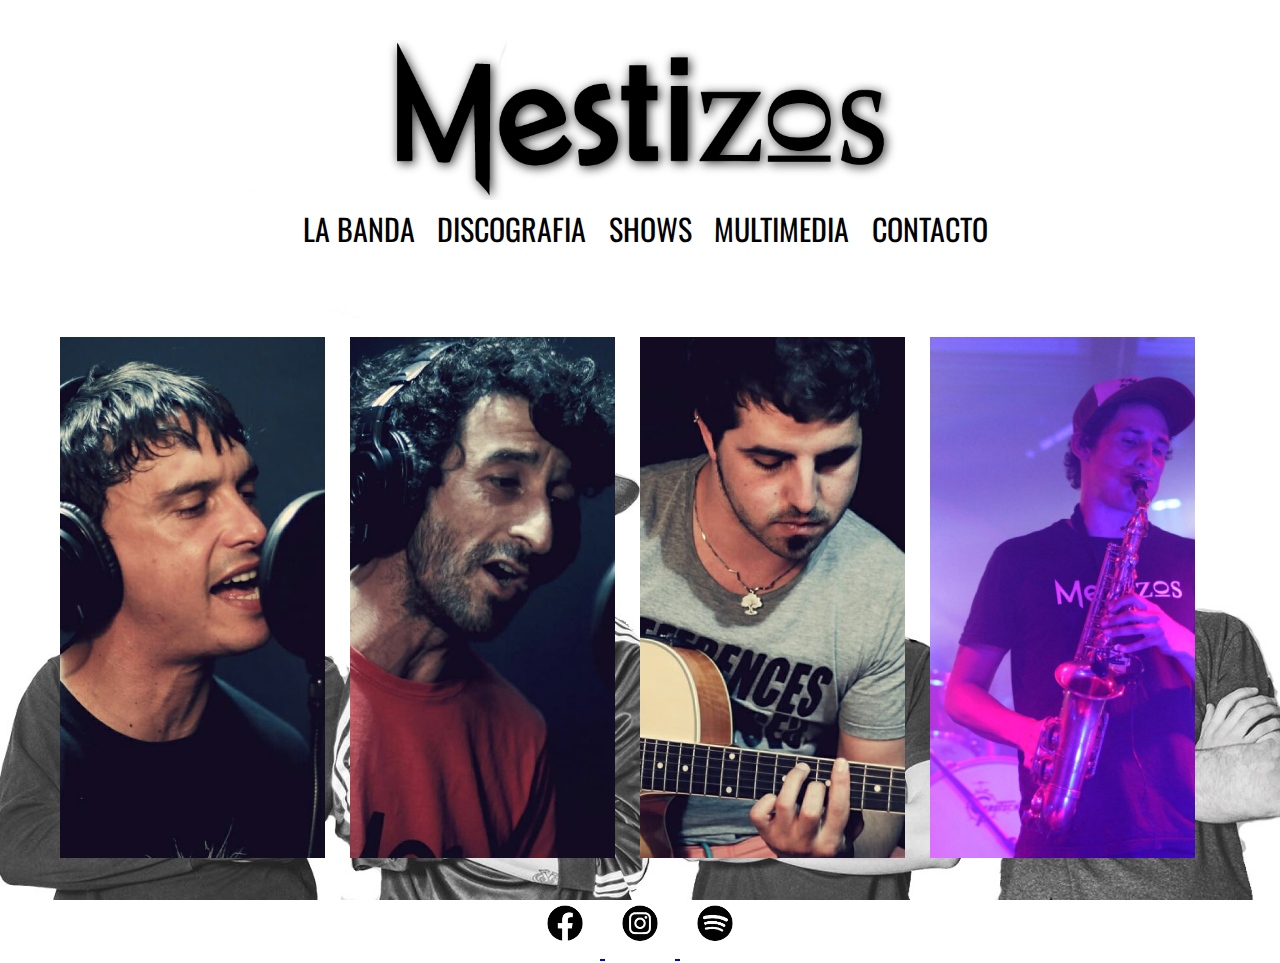
<file: labanda.html>
<!DOCTYPE html>
<html lang="en">
<head>

    <meta charset="UTF-8">
    <meta http-equiv="X-UA-Compatible" content="IE=edge">
    <meta name="viewport" content="width=device-width, initial-scale=1.0">
    <title>3Mestizos</title>
    <link rel="shortcut icon" href="imagen/favicompng.png" type="image/x-icon">
    <link rel="stylesheet" href="css/style.css">

</head>

 <body>
    <div class="grid-logo logo-position">
        <a href="index.html">
            <img class="grid-logo logo-position" src="imagen/logom.png" alt="logo Mestizos" >
        </a>
    </div>     
   
    <nav class="text-center text-deco " >
    
        <header class="text-center text-deco  nav__logo">            
            <ul>
                <li>   
                    <a href="labanda.html">LA BANDA </a>
                </li> 
                <li>
                    <a href="discografia.html">DISCOGRAFIA</a>
                </li> 
                <li>
                    <a href="shows.html">SHOWS</a>
                </li>
                <li>
                    <a href="multimedia.html">MULTIMEDIA</a>
                </li>
                <li>
                    <a href="contacto.html">CONTACTO</a>
                </li>
            </ul>
            
        </header>


</nav>

<main >
    <h1></h1>
<div class="labanda grid-labanda labanda__img ">   
    
     <img  src="imagen/los chicos/eric.png" alt="Eric" id="eric">
    
    <img  src="imagen/los chicos/migui.png " alt="Miguel"id="migui" >
    
    <img  src="imagen/los chicos/emi.png" alt="Emiliano"id="emi">
    
    <img  src="imagen/los chicos/juani.png" alt="Juan Ignacio"id="juani">
    
</div>
</main> 

<footer id="footer" class="text-center pie-footer" >
                <a href="https://www.facebook.com/3mestizos" target="_blank">  
                   <img class="pie-icon" src="imagen/iconface.png" alt="facebook">
                </a>
                <a href="https://www.instagram.com/3mestizos/" target="_blank">  
                   <img class="pie-icon" src="imagen/iconig.png" alt="instagram">
                </a><a href="https://open.spotify.com/artist/7hH28LicBdeN1KrZBmW7Dh" target="_blank">
                   <img class="pie-icon" src="imagen/iconspoty.png" alt="spotify">
                </a>
       
</footer>
        
   
 </body>

</html>
</file>
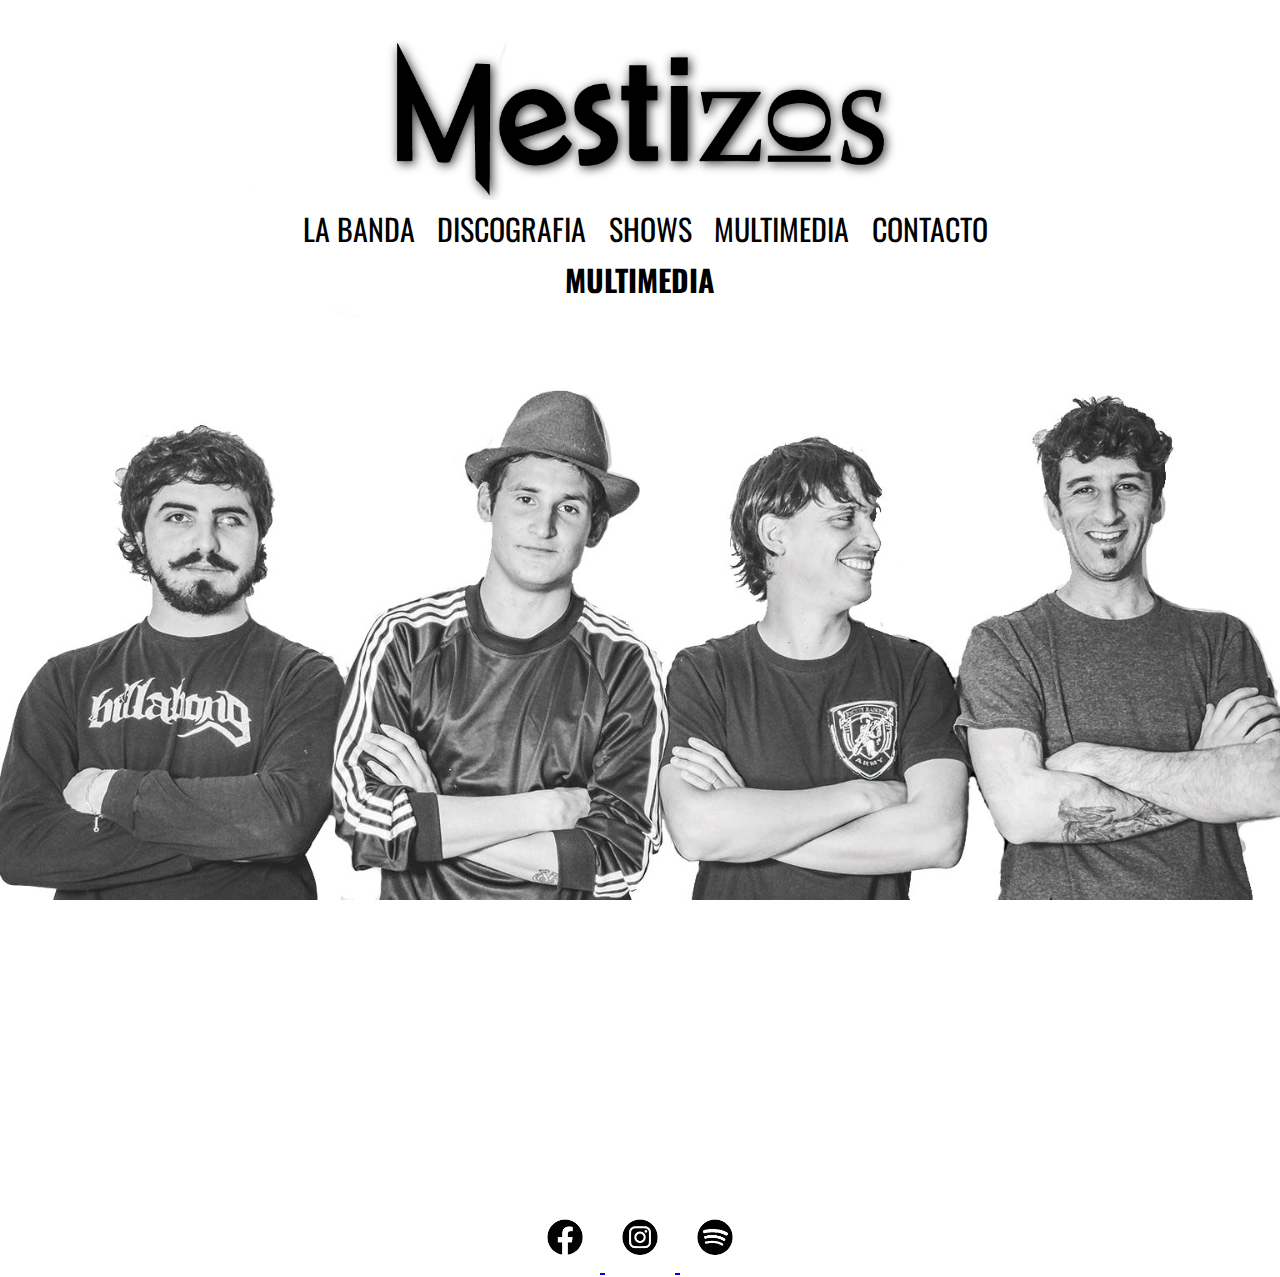
<file: multimedia.html>
<!DOCTYPE html>
<html lang="en">
<head>
    <meta charset="UTF-8">
    <meta http-equiv="X-UA-Compatible" content="IE=edge">
    <meta name="viewport" content="width=device-width, initial-scale=1.0">
    <title>3Mestizos</title>
    <link rel="shortcut icon" href="imagen/favicompng.png" type="image/x-icon">
    <link rel="stylesheet" href="css/style.css">
    <link rel="stylesheet" href="css/animate.css">

</head>
<body>
    <div class="grid-logo logo-position">
        <a href="index.html">
            <img class="grid-logo logo-position" src="imagen/logom.png" alt="logo Mestizos" >
        </a>
    </div> 
    <nav class="text-center text-deco  nav__logo" >
    
        <header>            
            <ul>
                <li>   
                    <a href="labanda.html">LA BANDA </a>
                </li> 
                <li>
                    <a href="discografia.html">DISCOGRAFIA</a>
                </li> 
                <li>
                    <a href="shows.html">SHOWS</a>
                </li>
                <li>
                    <a href="multimedia.html">MULTIMEDIA</a>
                </li>
                <li>
                    <a href="contacto.html">CONTACTO</a>
                </li>
            </ul>
            
        </header>


</nav>
    <main class="multimedia">
        <div class="multimedia__title">
             <h1>MULTIMEDIA</h1>
       </div>

    <div class="multimedia__main grid-multimedia">
         <iframe id="v1" width="560" height="315" src="https://www.youtube.com/embed/rwvQGwk2ZeU" title="YouTube video player" frameborder="0" allow="accelerometer; autoplay; clipboard-write; encrypted-media; gyroscope; picture-in-picture" allowfullscreen></iframe>
         <iframe id="v2" width="560" height="315" src="https://www.youtube.com/embed/X50Rv7gKGhE" title="YouTube video player" frameborder="0" allow="accelerometer; autoplay; clipboard-write; encrypted-media; gyroscope; picture-in-picture" allowfullscreen></iframe>
    </div>
     </main>
<footer id="footer" class="text-center pie-footer" >
    <a href="https://www.facebook.com/3mestizos" target="_blank">  
        <img class="pie-icon" src="imagen/iconface.png" alt="facebook">
    </a>
    <a href="https://www.instagram.com/3mestizos/" target="_blank">  
        <img class="pie-icon" src="imagen/iconig.png" alt="instagram">
    </a>
    <a href="https://open.spotify.com/artist/7hH28LicBdeN1KrZBmW7Dh" target="_blank">
        <img class="pie-icon" src="imagen/iconspoty.png" alt="spotify">
    </a>
   
</footer>

<script src="js/wow.min.js"></script>
<script>
    new WOW().init();
</script>

</body>
</html>
</file>
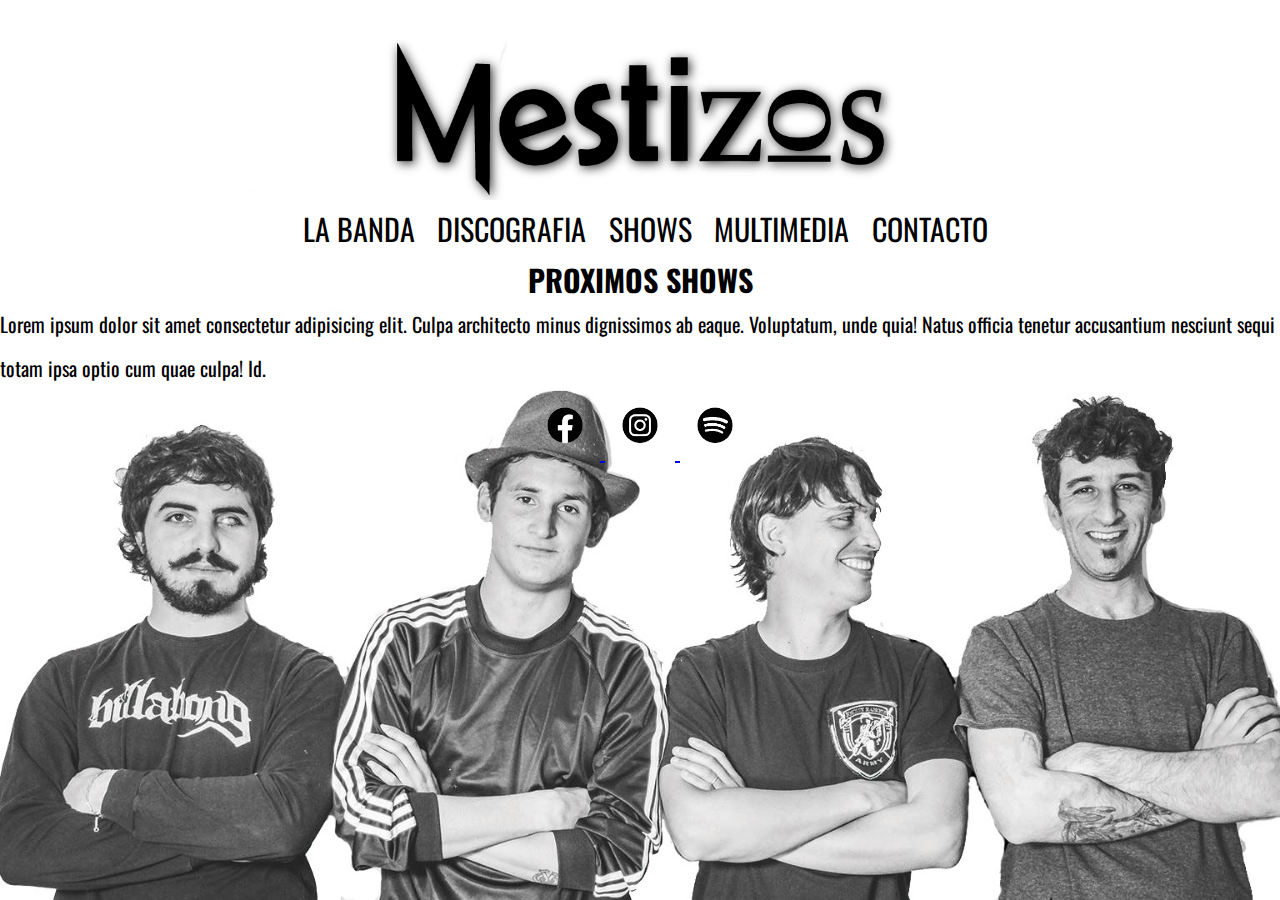
<file: shows.html>
<!DOCTYPE html>
<html lang="en">
<head>
    <meta charset="UTF-8">
    <meta http-equiv="X-UA-Compatible" content="IE=edge">
    <meta name="viewport" content="width=device-width, initial-scale=1.0">
    <title>3Mestizos</title>
    <link rel="shortcut icon" href="imagen/favicompng.png" type="image/x-icon">
    <link rel="stylesheet" href="css/style.css">

</head>
<body>
    <div class="grid-logo logo-position">
        <a href="index.html">
            <img class="grid-logo logo-position" src="imagen/logom.png" alt="logo Mestizos" >
        </a>
    </div> 
<nav class="text-center text-deco " >
    
        <header class="text-center text-deco  nav__logo">            
            <ul>
                <li>   
                    <a href="labanda.html">LA BANDA </a>
                </li> 
                <li>
                    <a href="discografia.html">DISCOGRAFIA</a>
                </li> 
                <li>
                    <a href="shows.html">SHOWS</a>
                </li>
                <li>
                    <a href="multimedia.html">MULTIMEDIA</a>
                </li>
                <li>
                    <a href="contacto.html">CONTACTO</a>
                </li>
            </ul>
            
        </header>


</nav>
        <main class="shows">
        <div>
            <h1 class="shows__title">PROXIMOS SHOWS</h1>
        <div>
        <div>     
            <p>Lorem ipsum dolor sit amet consectetur adipisicing elit. Culpa architecto minus dignissimos ab eaque. Voluptatum, unde quia! Natus officia tenetur accusantium nesciunt sequi totam ipsa optio cum quae culpa! Id.</p>
        </div>
        
            
        </main>
        
        <footer class="text-center pie-footer">
         <a href="https://www.facebook.com/3mestizos" target="_blank">  
            <img class="pie-icon" src="imagen/iconface.png" alt="">
         </a>
         <a href="https://www.instagram.com/3mestizos/" target="_blank">  
            <img class="pie-icon" src="imagen/iconig.png" alt="">
            <a href="https://open.spotify.com/artist/7hH28LicBdeN1KrZBmW7Dh" target="_blank">    
                <img class="pie-icon" src="imagen/iconspoty.png" alt="">
          </a>

        </footer>
    
</body>
</html>
</file>
<file: css/style.css>
@import url('https://fonts.googleapis.com/css2?family=Oswald:wght@300&display=swap');
@import url('https://fonts.googleapis.com/css2?family=Oswald:wght@300&display=swap');
html{
    font-size: 62.5%;
}
*::after,
*::before,
*{
    margin: 0;
    padding: 0;
    box-sizing: border-box;
}
:root{

}

.logo-position{
    display: inline;
    margin:20px auto ;
    max-width: auto;
    max-height: 160px;
    position:sticky;
}


body{
    background-image: url(../imagen/mestizos.jpg);
    background-size: cover;
    background-position: center;
    background-attachment: fixed;
    background-color: rgba(255, 255, 255, 0.4);

    
}

h1,h2{
    width: 100%;
    height: 10%;
    font-family: 'Oswald', sans-serif;
    font-size: 3rem;
    color: rgb(0, 0, 0);


}


p{
    font-family: 'Oswald', sans-serif;  
    font-size: 2rem;
    line-height: 2.2;
    font-weight: 400;
    color: black;

    

}
nav{
    display: grid;
    position: center;
    padding: 6px 20px;
   
    
}

header ul{
    list-style: none;
    display:inline-block ;
    margin-left: 30px;
    position: static;

}

header ul li{

    display: inline-block;
    margin-right: 20px;
}
header ul li a{
    color: black;
    text-decoration: double;
    font-family: 'Oswald', sans-serif;
    font-size: 3rem;

}
.bg-black{
    color: rgb(0, 0, 0, 0.3);
}



.text-center{
    text-align: center;
}

.text-style{
    font-style: normal;
       

}
.pie-footer{
    width: 100%;
    font-size: 2rem;
}

.pie-icon{
    width: 70px;
}

ul li a:hover{
    color: rgb(176, 174, 174)
}

 
.img-size{
 width: 20rem;
 height: 50rem;
 
}
.body{
    width: 100;
    overflow: hidden;
}

img:hover{
    cursor: pointer;
    transform: scale(1.1);
    }

/*boxmodel*/

 

.labanda__img{
    width: 100%;
    height: auto;
    margin: 70px auto ;
    padding:  60px;
    margin-bottom: 2rem;
    text-align: center;
    align-items: center;
    display: flex;
    justify-content:center;
    
}

.nav__logo{
    display: grid;
    justify-content:space-around;

}






.contacto__contacto{
    padding: 0%;
    margin: 0%;
    text-align: center;
    justify-content: center;
    
    
    
}
.multimedia__main{
     padding-left: 130px;
    text-align: center;
    display: flex;
    justify-content: center;
    align-items: center;
}



.labanda__title{
    background-color:rgba(255, 255, 255, 0.4);
    text-align: center;
    font-size:xx-large;
}
.multimedia__title{
    background-color:none;
    text-align: center;
}
.shows__title{
    background-color:none ;
    text-align: center;

}
.discografia__title{
    background-color: none;
    text-align:center;
    text-align: xx-large;
}
.discografia__img{
    text-align: center;
    display: flex;
    justify-content:center;
    align-items: center;

    

}
.contacto__title{
    text-align: center;
    display: flex;
    justify-content:center;
   
}
.bg-grey{
    background-color: rgba(255, 255, 255, 0.4);
    max-width:auto;
    max-height: max-content;
}

/*GRID*/


.grid-logo{
    width: auto;
    height: auto;
    display: grid;
    grid-template-columns: repeat(1,1fr) ;
    grid-template-rows: repeat(1, 1fr) ;
    grid-template-areas: 
    "logo";
}
#nav{
    grid-template-columns: nav;
}

.grid-labanda{
    padding-bottom: 1em;
    padding-top: 1em;
    display: grid;
    grid-template-columns: repeat(4,1fr);
    grid-template-rows: repeat(1,1fr);
    grid-template-areas: 
    "eric" "emi" "migui" "juani"
   
    
}
#nav{
    grid-template-columns: nav;
}

#eric{
    grid-template-columns:  eric;
}
#emi{
    grid-template-columns: emi;
}
    
#migui{
    grid-template-columns: migui;

}
#juani{
    grid-template-columns: juani;

}
#footer{
   grid-template-columns: footer;
}
.grid-discos{
    width: 99%;
    display: grid;
    grid-template-columns:repeat(2, 1f);
    grid-template-rows: repeat (1, repeat);
    grid-template-areas:
    "mestizos1 mestizos2 ";
    
}
#mestizos1{
    grid-template-areas: mestizos1;
}
#mestizos2{
    grid-template-areas: confluencia;
}
.grid-header{
    width: 99%;
    display: grid;
    grid-template-columns:repeat(1, 1fr) ;
    grid-template-rows:repeat(1,repeat) ;
    grid-template-areas:
    "nav" ;

}
#nav{
    grid-template-areas: nav;
}

.grid-multimedia{
    width: 100vw;
    height: 100vh;
    display: grid;
    grid-template-columns: repeat(2,1fr);
    grid-template-rows: repeat(1, repeat);
    grid-template-areas: 
    "v1 v2";
}    
#video1{
    grid-template-areas: v1;
    
}
#video2{
    grid-template-areas: v2;
}



@media screen and (max-width:480px){
  .grid-labanda{
   grid-template-columns:repeat(1,1fr);
   grid-template-rows:repeat(5,repeat);
   grid-template-areas: 
   "eric"
   "emi"
   "migui"
   "juani"
   "footer";


   

}
.grid-discos{
    grid-template-columns:repeat(1, 1fr);
    grid-template-rows: 2;
    grid-template-areas:
    "mestizos1"
    "mestizos2 ";
}

.grid-logo{
    width: 480px;
    height: auto;
    flex-direction:column;
    align-items: center;
    
   
}


body{
    background-image: url(../imagen/pajaromobile.jpg);
    background-size: cover;
    background-position: center;
    background-attachment: fixed;
    
}
nav ul li a{
    width: 400px;
    height:auto;
    display: flex;
    flex-direction: row;
    text-align: center;
    
    

}


.grid-discos{
    width: 99%;
    display: grid;
    grid-template-columns:repeat(1, 1f);
    grid-template-rows: repeat (2, repeat);
    grid-template-areas:
    "mestizos1"
    "mestizos2 ";
    
}
header{
    margin: auto;
    text-align: center;
    flex-direction: column;
    max-width:100%;
	height: auto;

}
.grid-multimedia{
     width:100vw;
     height: 100vh;
     display: grid;
     grid-template-columns: repeat(1, 1fr);
     grid-template-rows: repeat(2, repeat);
     grid-template-areas: 
     "v1"
     "v2";

}

.multimedia__main{
     height: 0;
     width: 0;
     display:contents;
     justify-content:space-around;
    
} 
nav{
    display:inline-block;
    position: center;
    padding: 6px 20px;
  
}

picture:hover{
    scale:0;
    
}
    
}

/*degrade y movimiento
link

/* degrade de abajo hacia arriba-colores / cssgradient.io
.linear-gradient{
    background: linear-gradient(to top, grey white);

}

/*cuando pasa por arriba del elemento se transforma/translada elemento 
.transform:hover{
    transform: translateX(20px); /* son en hover,se puede usar como position
    cursor: pointer ; /*aparece la manito*/
    transition: transform 1s ; /*hace que el movimiento sea mas suave
}
/*
/*permite rotar un elemento
.rotate:hover{
    transform:rotateZ(20deg);
    cursor: pointer ;
    transition: transform 1s;
}
/*modifica el with
.scale:hover{
    transform: scaleX(1.2);
    cursor:pointer;
    transition:transform 1s;

}
/* vuelca el elemento 
.skew{
    transform: scaleX(10deg);
    cursor: pointer;
    transition: 1s ;

}/*

/*ANIMACIONES (keyframes)

@keyframes animateDiv {
    0%{width: 100px;}
    50%{width: 200px; background-color:grey}
    100%{width: 100px;}
}
.animate{
    animation-name: animateDiv ;
    animation-duration: 5s ;
    animation-iteration-count:infinite ;
    animation-timing-function: lineal;
    animation-delay: 1s; 
}
.transition{
    transition: all ;
    width: 300px;
    
}
.transition:hover{
    transition: all;
    cursor: pointer;
}

/*otra forma  from(principio) to(hasta)
@keyframes textAlfa{
    from{opacity: 0;}
    to{opacity: 1;}
}

h1{
    animation-name: textAlfa;
    animation-duration: 3;
}*/
</file>
